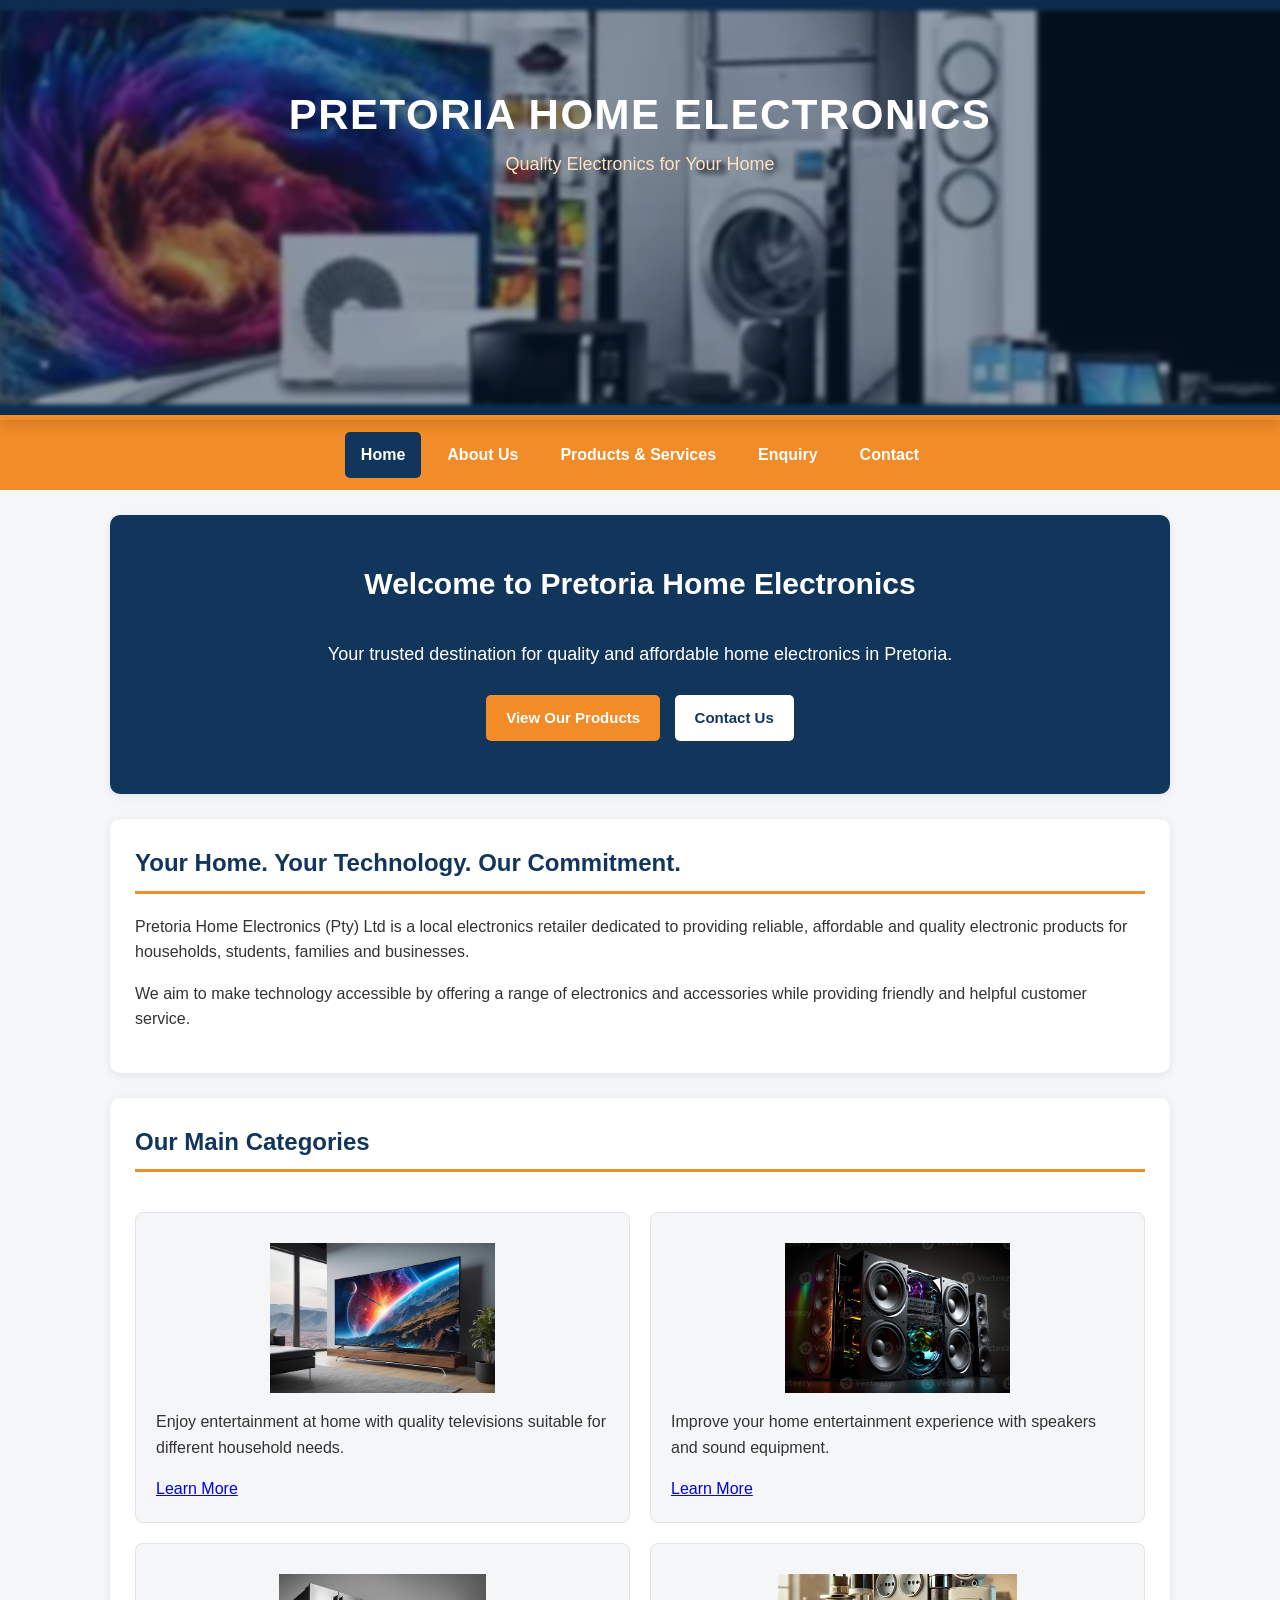
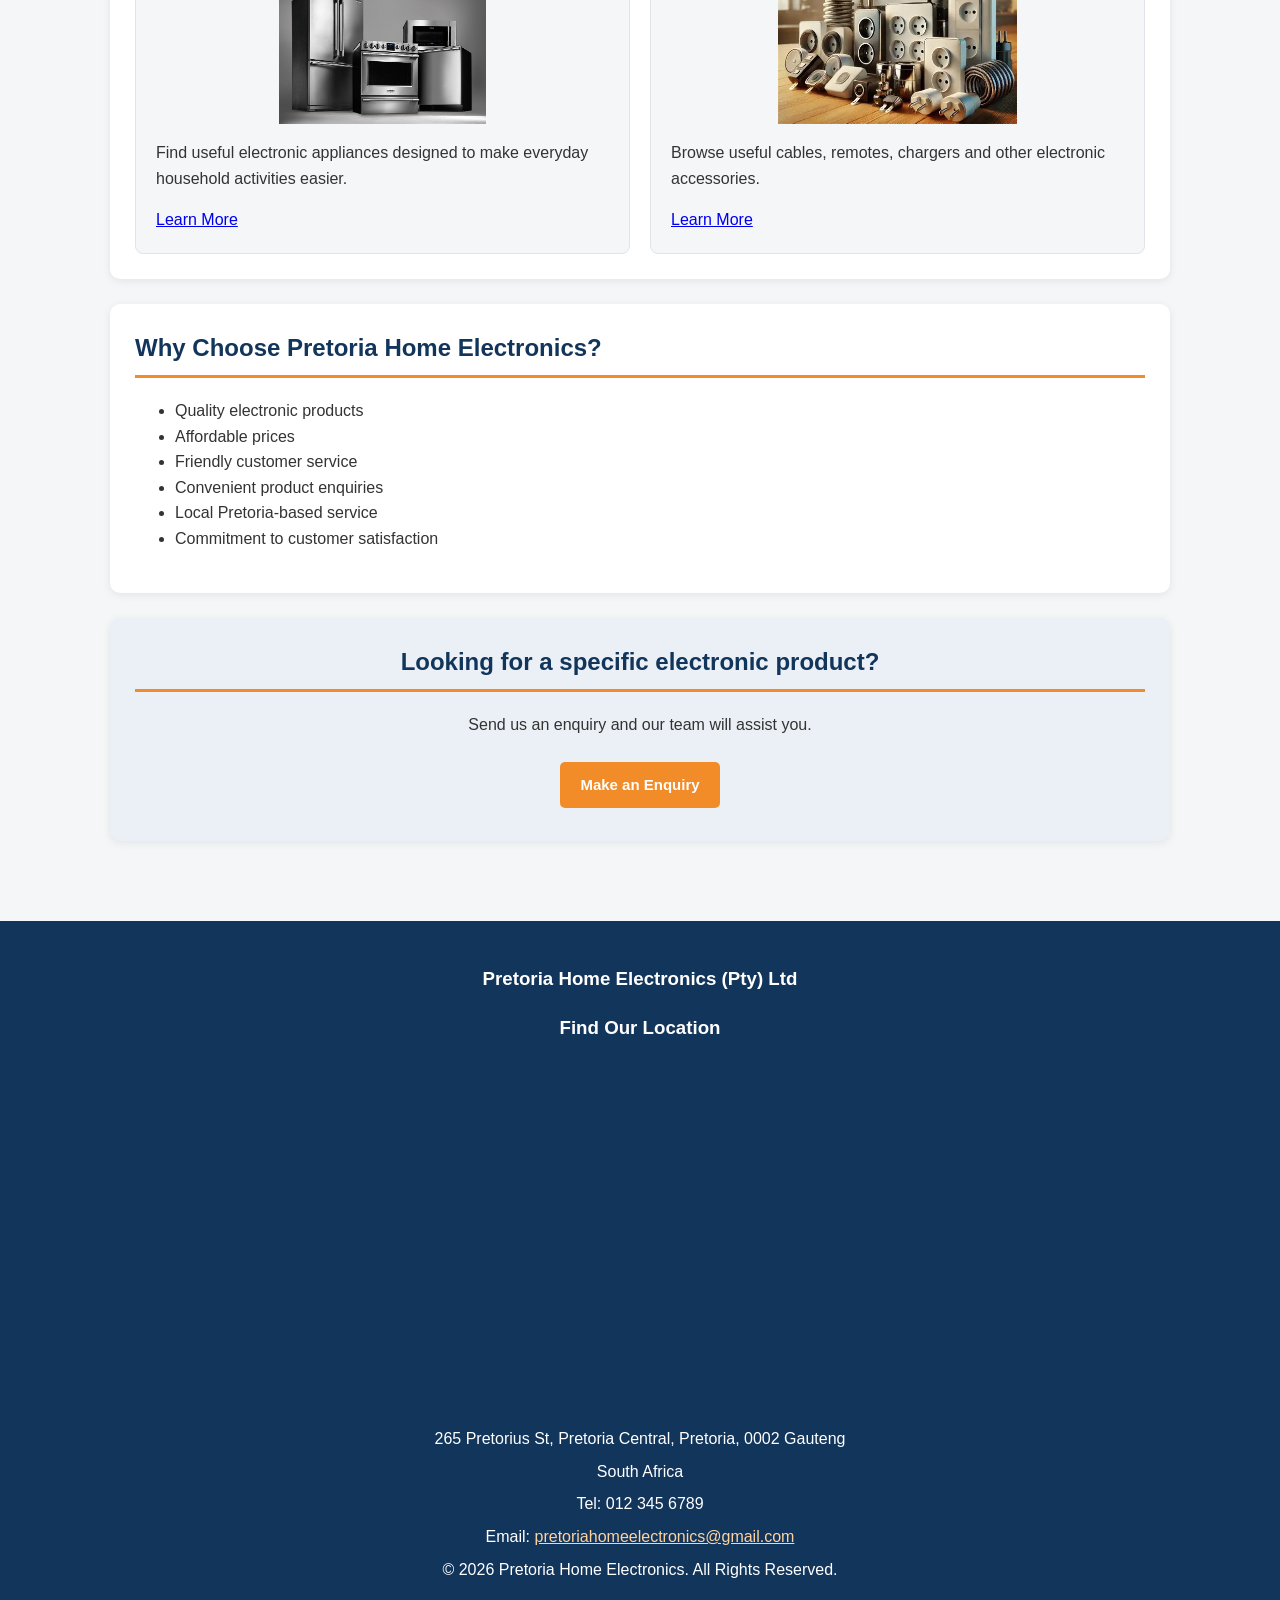
<file: index.html>
<!DOCTYPE html>
<html lang="en">
<head>
    <meta charset="UTF-8">
    <meta name="viewport" content="width=device-width, initial-scale=1.0">
    <meta name="description" content="Quality and affordable household electronics in Pretoria.">
    <title>Pretoria Home Electronics | Home</title>
    <link rel="stylesheet" href="Style.css">
    <script src="script.js" defer></script>
</head>
<body>

<a class="skip-link" href="#main-content">Skip to main content</a>

<header>
    <h1>Pretoria Home Electronics</h1>
    <p>Quality Electronics for Your Home</p>
</header>

<nav aria-label="Main navigation">
    <button class="menu-toggle" type="button" aria-expanded="false" aria-controls="main-menu">☰ Menu</button>
    <div class="nav-links" id="main-menu">
        <a href="index.html" aria-current="page">Home</a>
        <a href="About Us.html">About Us</a>
        <a href="Products and Services.html">Products &amp; Services</a>
        <a href="Enquiry.html">Enquiry</a>
        <a href="Contact.html">Contact</a>
    </div>
</nav>

<main id="main-content">

    <section class="welcome-section">
        <h2>Welcome to Pretoria Home Electronics</h2>
        <p>Your trusted destination for quality and affordable home electronics in Pretoria.</p>
        <a class="button-link" href="Products and Services.html">View Our Products</a>
        <a class="button-link secondary-button" href="Contact.html">Contact Us</a>
    </section>

    <section>
        <h2>Your Home. Your Technology. Our Commitment.</h2>
        <p>Pretoria Home Electronics (Pty) Ltd is a local electronics retailer dedicated to providing reliable, affordable and quality electronic products for households, students, families and businesses.</p>
        <p>We aim to make technology accessible by offering a range of electronics and accessories while providing friendly and helpful customer service.</p>
    </section>

    <section class="home-categories">
        <h2>Our Main Categories</h2>

        <article>
            <img src="Television.avif" alt="Television" width="300px" height="150px">
            <p>Enjoy entertainment at home with quality televisions suitable for different household needs.</p>
            <a href="Products and Services.html">Learn More</a>
        </article>

        <article>
            <img src="Sound System.jpg" alt="sound system" width="300px" height="150px">
            <p>Improve your home entertainment experience with speakers and sound equipment.</p>
            <a href="Products and Services.html">Learn More</a>
        </article>

        <article>
            <img src="Kitchen appliances.jpg" alt="kitchen appliances" width="300px" height="150px">
            <p>Find useful electronic appliances designed to make everyday household activities easier.</p>
            <a href="Products and Services.html">Learn More</a>
        </article>

        <article>
            <img src="Accessories.webp" alt="accessories" width="300px" height="150px">
            <p>Browse useful cables, remotes, chargers and other electronic accessories.</p>
            <a href="Products and Services.html">Learn More</a>
        </article>
    </section>

    <section>
        <h2>Why Choose Pretoria Home Electronics?</h2>
        <ul>
            <li>Quality electronic products</li>
            <li>Affordable prices</li>
            <li>Friendly customer service</li>
            <li>Convenient product enquiries</li>
            <li>Local Pretoria-based service</li>
            <li>Commitment to customer satisfaction</li>
        </ul>
    </section>

    <section class="call-to-action">
        <h2>Looking for a specific electronic product?</h2>
        <p>Send us an enquiry and our team will assist you.</p>
        <a class="button-link" href="Enquiry.html">Make an Enquiry</a>
    </section>

</main>

<footer>
    <h3>Pretoria Home Electronics (Pty) Ltd</h3>
    <h3>Find Our Location</h3>

<div class="map-container">
    <iframe
        src="https://maps.google.com/maps?q=265%20Pretorius%20St%2C%20Pretoria%20Central%2C%20Pretoria%2C%200002&t=&z=16&ie=UTF8&iwloc=&output=embed"
        width="100%"
        height="350"
        style="border:0;"
        allowfullscreen=""
        loading="lazy">
    </iframe>
</div>
    <p>265 Pretorius St, Pretoria Central, Pretoria, 0002 Gauteng</p>
    <p>South Africa</p>
    <p>Tel: 012 345 6789</p>
    <p>Email: <a href="mailto:pretoriahomeelectronics@gmail.com">pretoriahomeelectronics@gmail.com</a></p>
    <p>&copy; <span class="current-year">2026</span> Pretoria Home Electronics. All Rights Reserved.</p>
</footer>

</body>
</html>
</file>
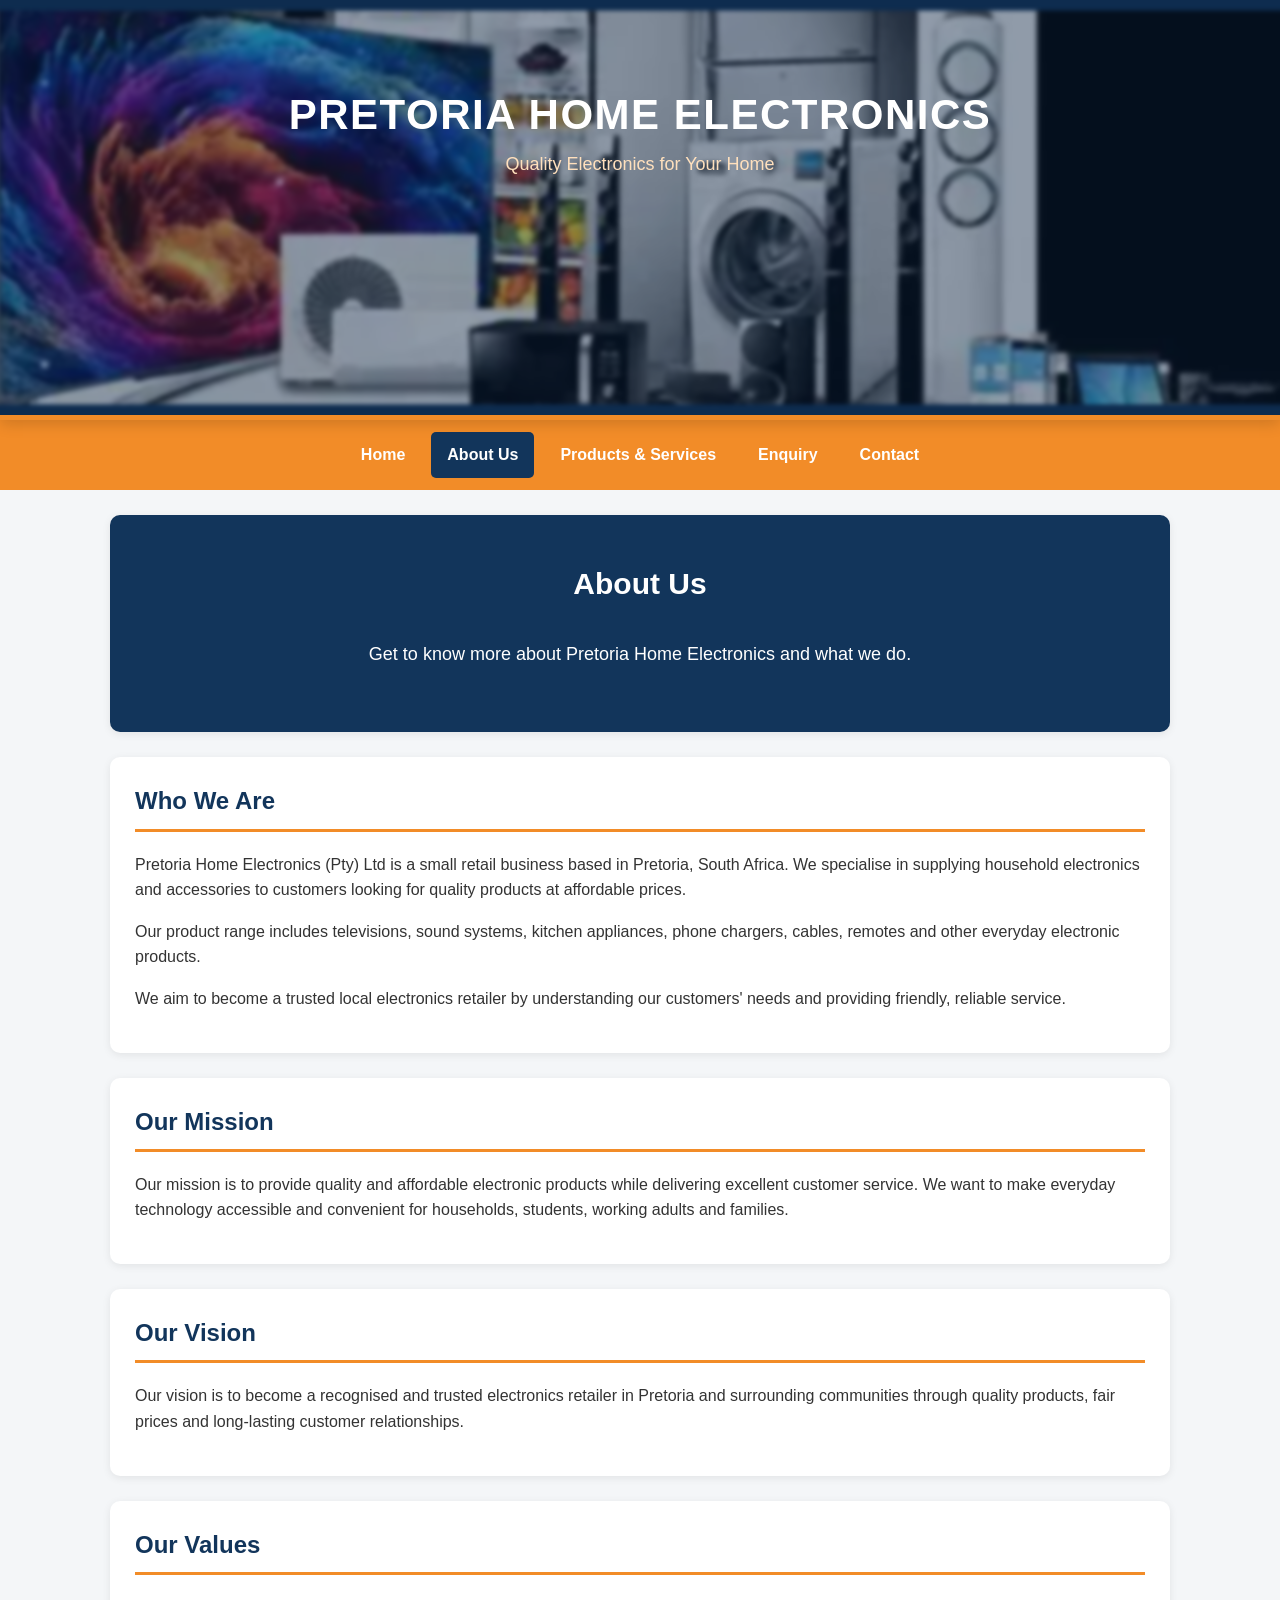
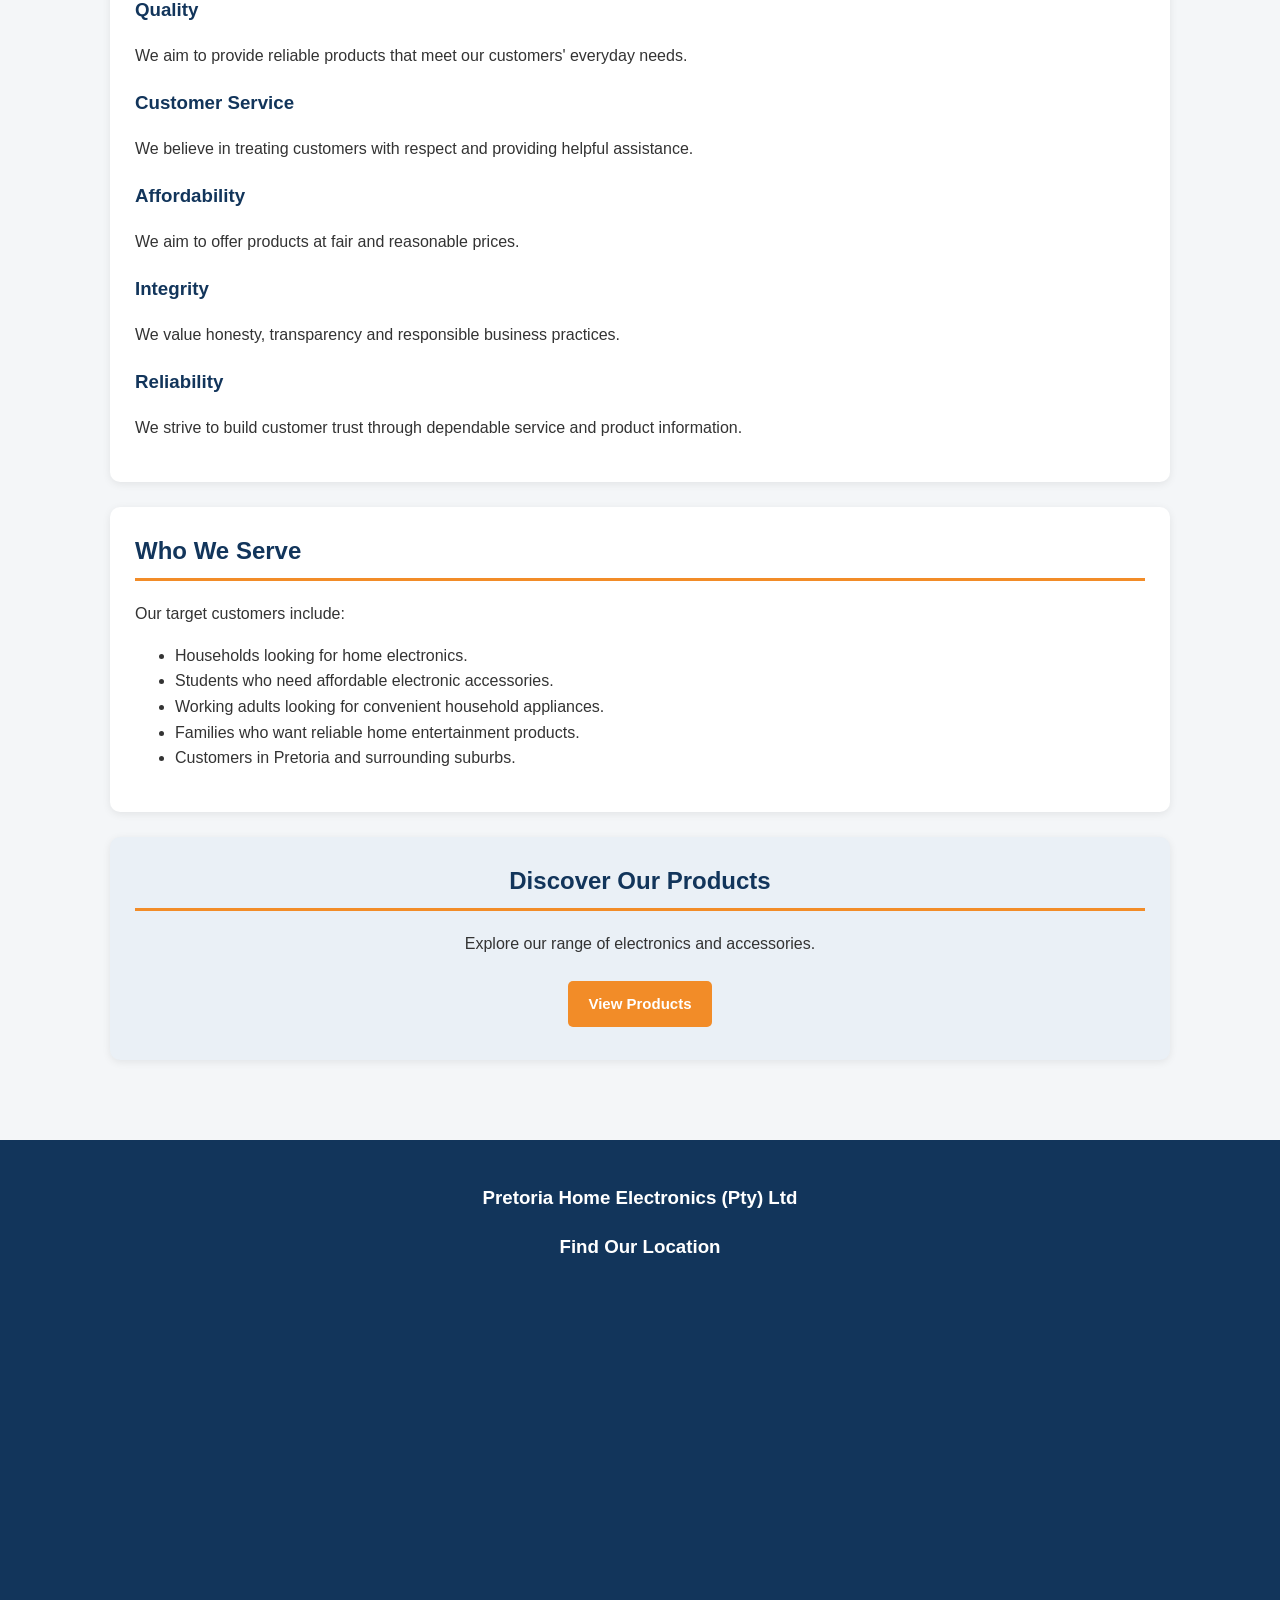
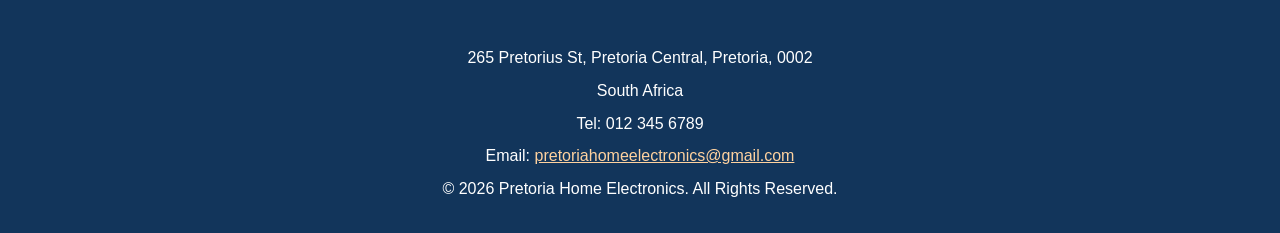
<file: About Us.html>
<!DOCTYPE html>
<html lang="en">
<head>
    <meta charset="UTF-8">
    <meta name="viewport" content="width=device-width, initial-scale=1.0">
    <meta name="description" content="Learn more about Pretoria Home Electronics, our history, mission and values.">
    <title>Pretoria Home Electronics | About Us</title>
    <link rel="stylesheet" href="Style.css">
    <script src="script.js" defer></script>
</head>
<body>

<a class="skip-link" href="#main-content">Skip to main content</a>

<header>
    <h1>Pretoria Home Electronics</h1>
    <p>Quality Electronics for Your Home</p>
</header>

<nav aria-label="Main navigation">
    <button class="menu-toggle" type="button" aria-expanded="false" aria-controls="main-menu">☰ Menu</button>
    <div class="nav-links" id="main-menu">
        <a href="index.html">Home</a>
        <a href="About Us.html" aria-current="page">About Us</a>
        <a href="Products and Services.html">Products &amp; Services</a>
        <a href="Enquiry.html">Enquiry</a>
        <a href="Contact.html">Contact</a>
    </div>
</nav>

<main id="main-content">

    <section class="welcome-section">
        <h2>About Us</h2>
        <p>Get to know more about Pretoria Home Electronics and what we do.</p>
    </section>

    <section>
        <h2>Who We Are</h2>
        <p>Pretoria Home Electronics (Pty) Ltd is a small retail business based in Pretoria, South Africa. We specialise in supplying household electronics and accessories to customers looking for quality products at affordable prices.</p>
        <p>Our product range includes televisions, sound systems, kitchen appliances, phone chargers, cables, remotes and other everyday electronic products.</p>
        <p>We aim to become a trusted local electronics retailer by understanding our customers' needs and providing friendly, reliable service.</p>
    </section>

    <section>
        <h2>Our Mission</h2>
        <p>Our mission is to provide quality and affordable electronic products while delivering excellent customer service. We want to make everyday technology accessible and convenient for households, students, working adults and families.</p>
    </section>

    <section>
        <h2>Our Vision</h2>
        <p>Our vision is to become a recognised and trusted electronics retailer in Pretoria and surrounding communities through quality products, fair prices and long-lasting customer relationships.</p>
    </section>

    <section>
        <h2>Our Values</h2>

        <article>
            <h3>Quality</h3>
            <p>We aim to provide reliable products that meet our customers' everyday needs.</p>
        </article>

        <article>
            <h3>Customer Service</h3>
            <p>We believe in treating customers with respect and providing helpful assistance.</p>
        </article>

        <article>
            <h3>Affordability</h3>
            <p>We aim to offer products at fair and reasonable prices.</p>
        </article>

        <article>
            <h3>Integrity</h3>
            <p>We value honesty, transparency and responsible business practices.</p>
        </article>

        <article>
            <h3>Reliability</h3>
            <p>We strive to build customer trust through dependable service and product information.</p>
        </article>
    </section>

    <section>
        <h2>Who We Serve</h2>
        <p>Our target customers include:</p>
        <ul>
            <li>Households looking for home electronics.</li>
            <li>Students who need affordable electronic accessories.</li>
            <li>Working adults looking for convenient household appliances.</li>
            <li>Families who want reliable home entertainment products.</li>
            <li>Customers in Pretoria and surrounding suburbs.</li>
        </ul>
    </section>

    <section class="call-to-action">
        <h2>Discover Our Products</h2>
        <p>Explore our range of electronics and accessories.</p>
        <a class="button-link" href="Products and Services.html">View Products</a>
    </section>

</main>

<footer>
    <h3>Pretoria Home Electronics (Pty) Ltd</h3>
    <h3>Find Our Location</h3>

<div class="map-container">
    <iframe
        src="https://maps.google.com/maps?q=265%20Pretorius%20St%2C%20Pretoria%20Central%2C%20Pretoria%2C%200002&t=&z=16&ie=UTF8&iwloc=&output=embed"
        width="100%"
        height="350"
        style="border:0;"
        allowfullscreen=""
        loading="lazy">
    </iframe>
</div>
    <p>265 Pretorius St, Pretoria Central, Pretoria, 0002</p>
    <p>South Africa</p>
    <p>Tel: 012 345 6789</p>
    <p>Email: <a href="mailto:pretoriahomeelectronics@gamil.com">pretoriahomeelectronics@gmail.com</a></p>
    <p>&copy; <span class="current-year">2026</span> Pretoria Home Electronics. All Rights Reserved.</p>
</footer>

</body>
</html>
</file>
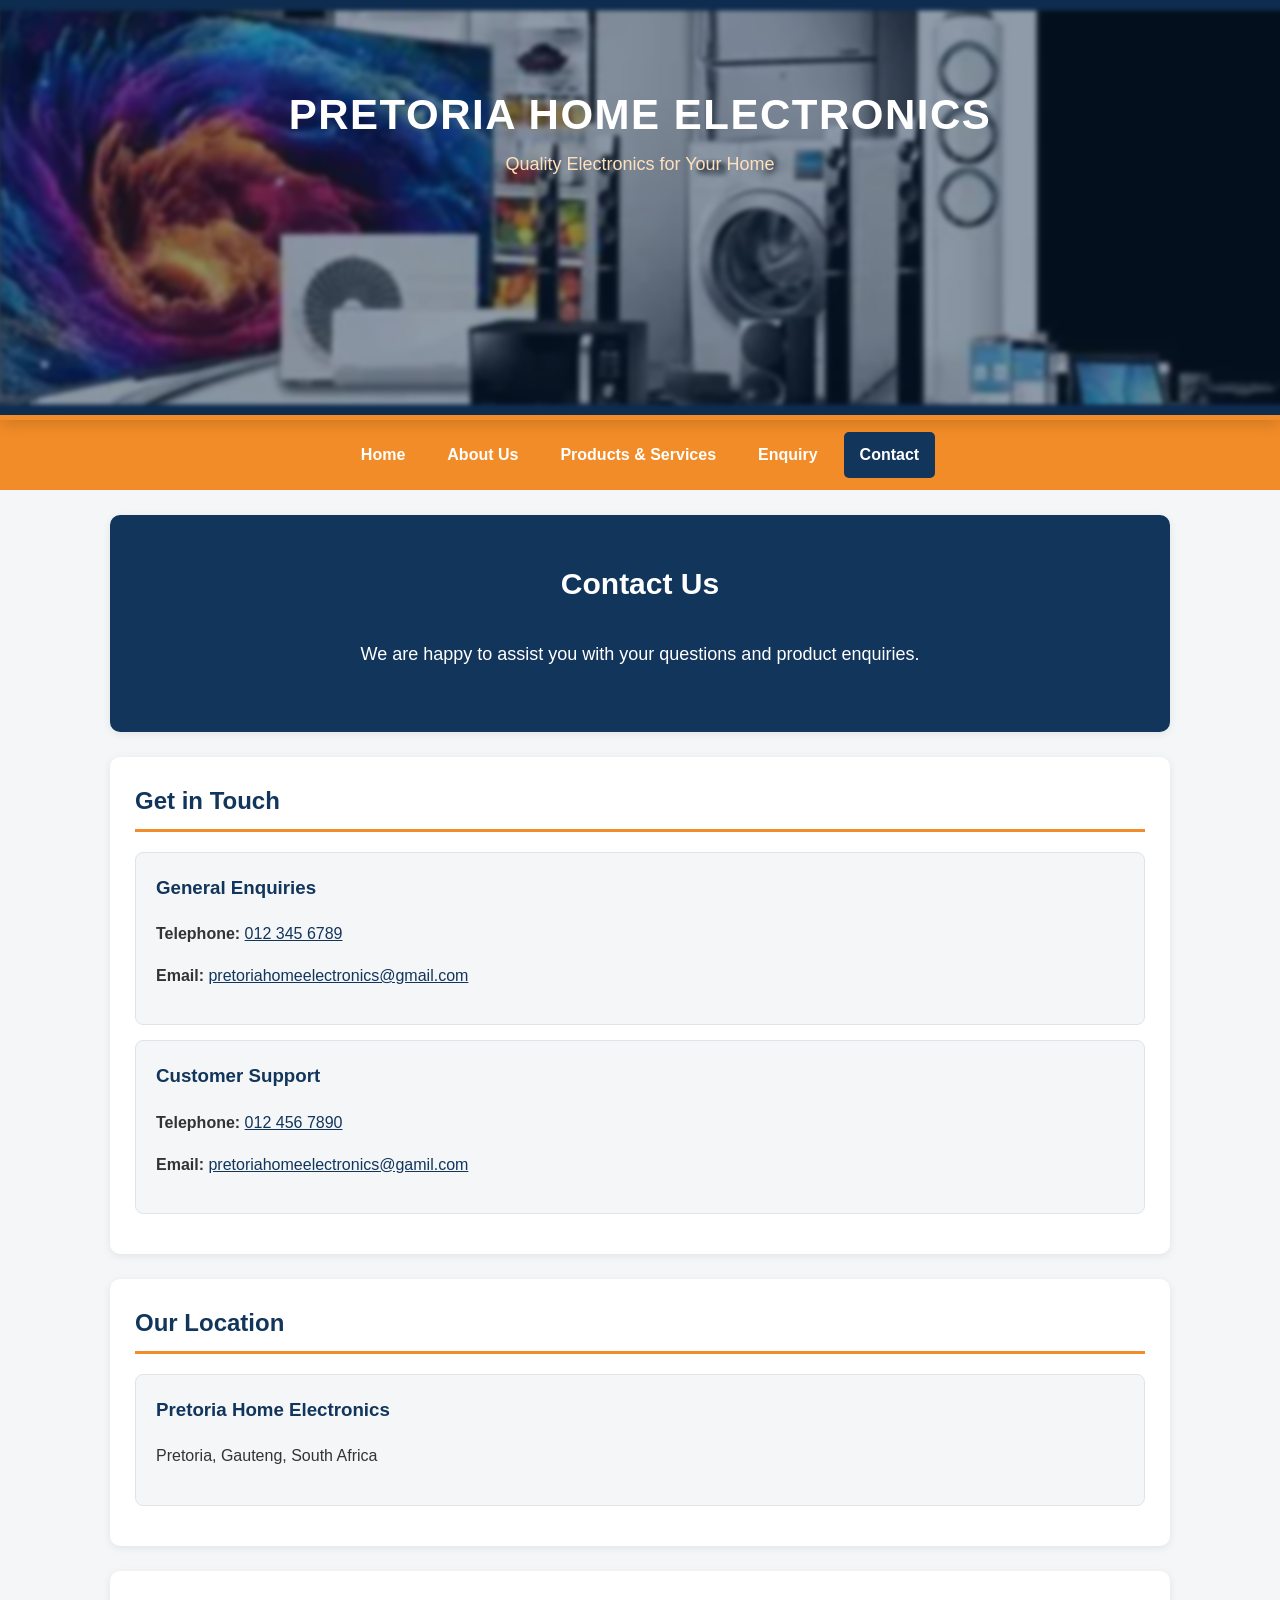
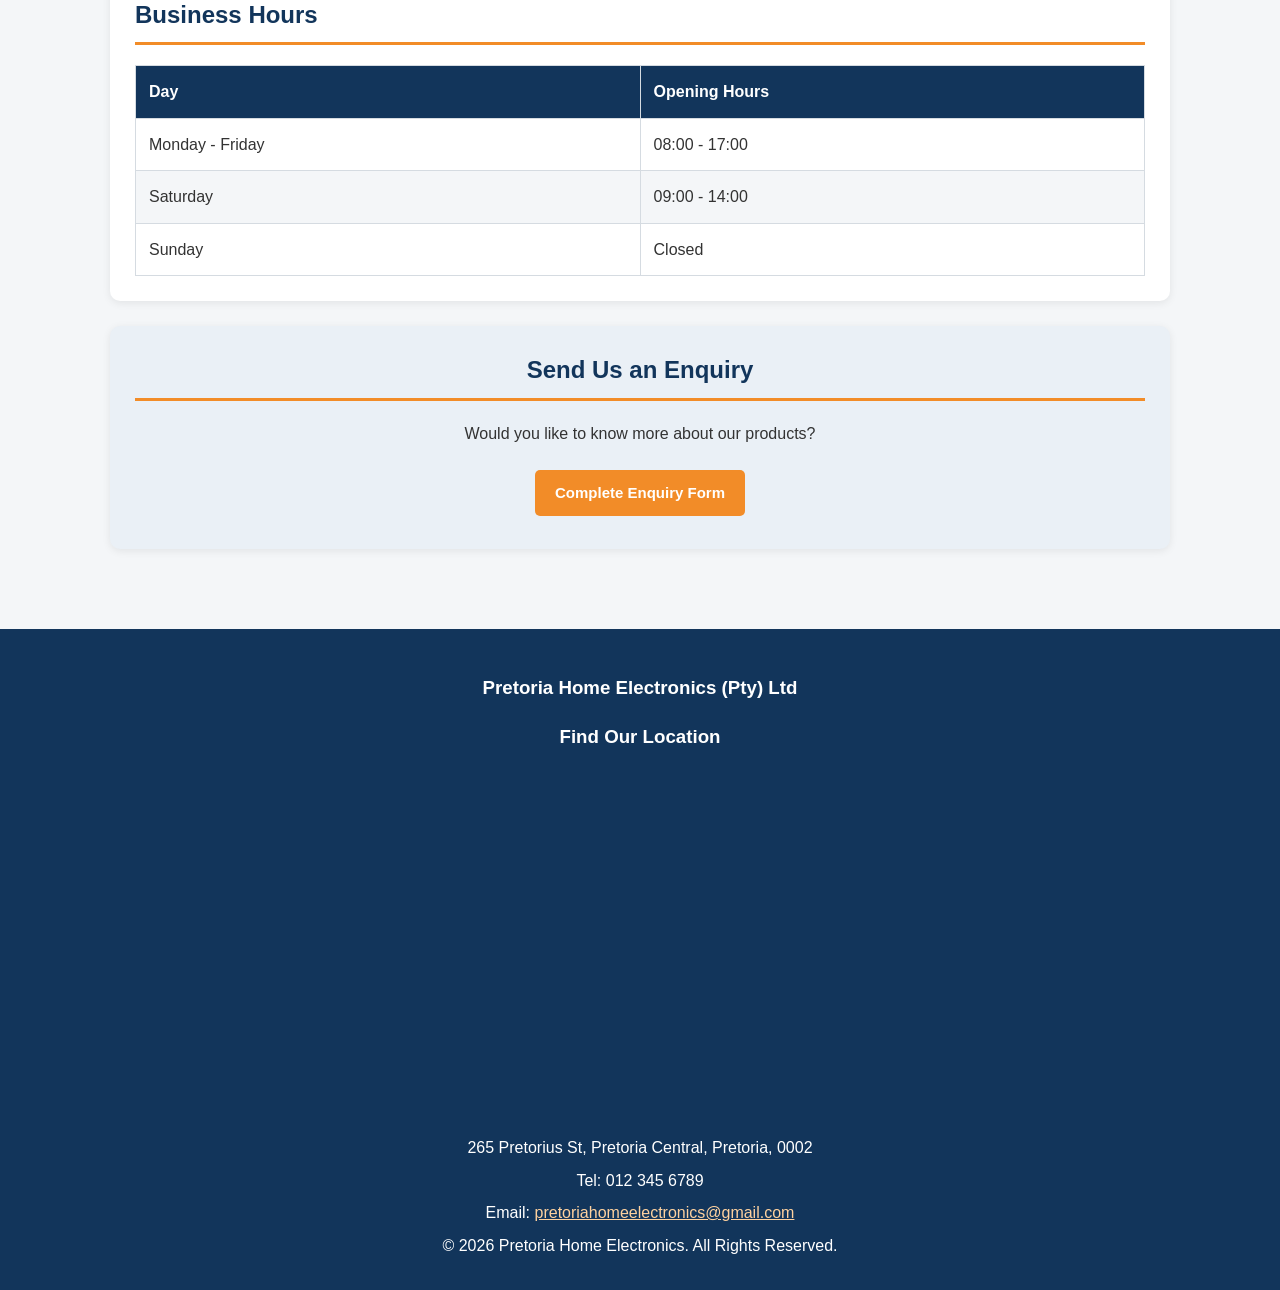
<file: Contact.html>
<!DOCTYPE html>
<html lang="en">
<head>
    <meta charset="UTF-8">
    <meta name="viewport" content="width=device-width, initial-scale=1.0">
    <meta name="description" content="Contact Pretoria Home Electronics for product enquiries and customer support.">
    <title>Pretoria Home Electronics | Contact</title>
    <link rel="stylesheet" href="Style.css">
    <script src="script.js" defer></script>
</head>
<body>

<a class="skip-link" href="#main-content">Skip to main content</a>

<header>
    <h1>Pretoria Home Electronics</h1>
    <p>Quality Electronics for Your Home</p>
</header>

<nav aria-label="Main navigation">
    <button class="menu-toggle" type="button" aria-expanded="false" aria-controls="main-menu">☰ Menu</button>
    <div class="nav-links" id="main-menu">
        <a href="index.html">Home</a>
        <a href="About Us.html">About Us</a>
        <a href="Products and Services.html">Products &amp; Services</a>
        <a href="Enquiry.html">Enquiry</a>
        <a href="Contact.html" aria-current="page">Contact</a>
    </div>
</nav>

<main id="main-content">

    <section class="welcome-section">
        <h2>Contact Us</h2>
        <p>We are happy to assist you with your questions and product enquiries.</p>
    </section>

    <section>
        <h2>Get in Touch</h2>

        <div class="contact-card">
            <h3>General Enquiries</h3>
            <p><strong>Telephone:</strong> <a href="tel:0123456789">012 345 6789</a></p>
            <p><strong>Email:</strong> <a href="mailto:pretoriahomeelectronics@gmail.com">pretoriahomeelectronics@gmail.com</a></p>
        </div>

        <div class="contact-card">
            <h3>Customer Support</h3>
            <p><strong>Telephone:</strong> <a href="tel:0124567890">012 456 7890</a></p>
            <p><strong>Email:</strong> <a href="mailto:pretoriahomeelectronics@gmail.com">pretoriahomeelectronics@gamil.com</a></p>
        </div>
    </section>

    <section>
        <h2>Our Location</h2>

        <div class="contact-card">
            <h3>Pretoria Home Electronics</h3>
            <p>Pretoria, Gauteng, South Africa</p>
        </div>
    </section>

    <section>
        <h2>Business Hours</h2>

        <table class="business-hours">
            <thead>
                <tr>
                    <th>Day</th>
                    <th>Opening Hours</th>
                </tr>
            </thead>
            <tbody>
                <tr>
                    <td>Monday - Friday</td>
                    <td>08:00 - 17:00</td>
                </tr>
                <tr>
                    <td>Saturday</td>
                    <td>09:00 - 14:00</td>
                </tr>
                <tr>
                    <td>Sunday</td>
                    <td>Closed</td>
                </tr>
            </tbody>
        </table>
    </section>

    <section class="call-to-action">
        <h2>Send Us an Enquiry</h2>
        <p>Would you like to know more about our products?</p>
        <a class="button-link" href="Enquiry.html">Complete Enquiry Form</a>
    </section>

</main>

<footer>
    <h3>Pretoria Home Electronics (Pty) Ltd</h3>
    <h3>Find Our Location</h3>

<div class="map-container">
    <iframe
        src="https://maps.google.com/maps?q=265%20Pretorius%20St%2C%20Pretoria%20Central%2C%20Pretoria%2C%200002&t=&z=16&ie=UTF8&iwloc=&output=embed"
        width="100%"
        height="350"
        style="border:0;"
        allowfullscreen=""
        loading="lazy">
    </iframe>
</div>
    <p>265 Pretorius St, Pretoria Central, Pretoria, 0002</p>
    <p>Tel: 012 345 6789</p>
    <p>Email: <a href="mailto:pretoriahomeelectronics@gmail.com">pretoriahomeelectronics@gmail.com</a></p>
    <p>&copy; <span class="current-year">2026</span> Pretoria Home Electronics. All Rights Reserved.</p>
</footer>

</body>
</html>
</file>
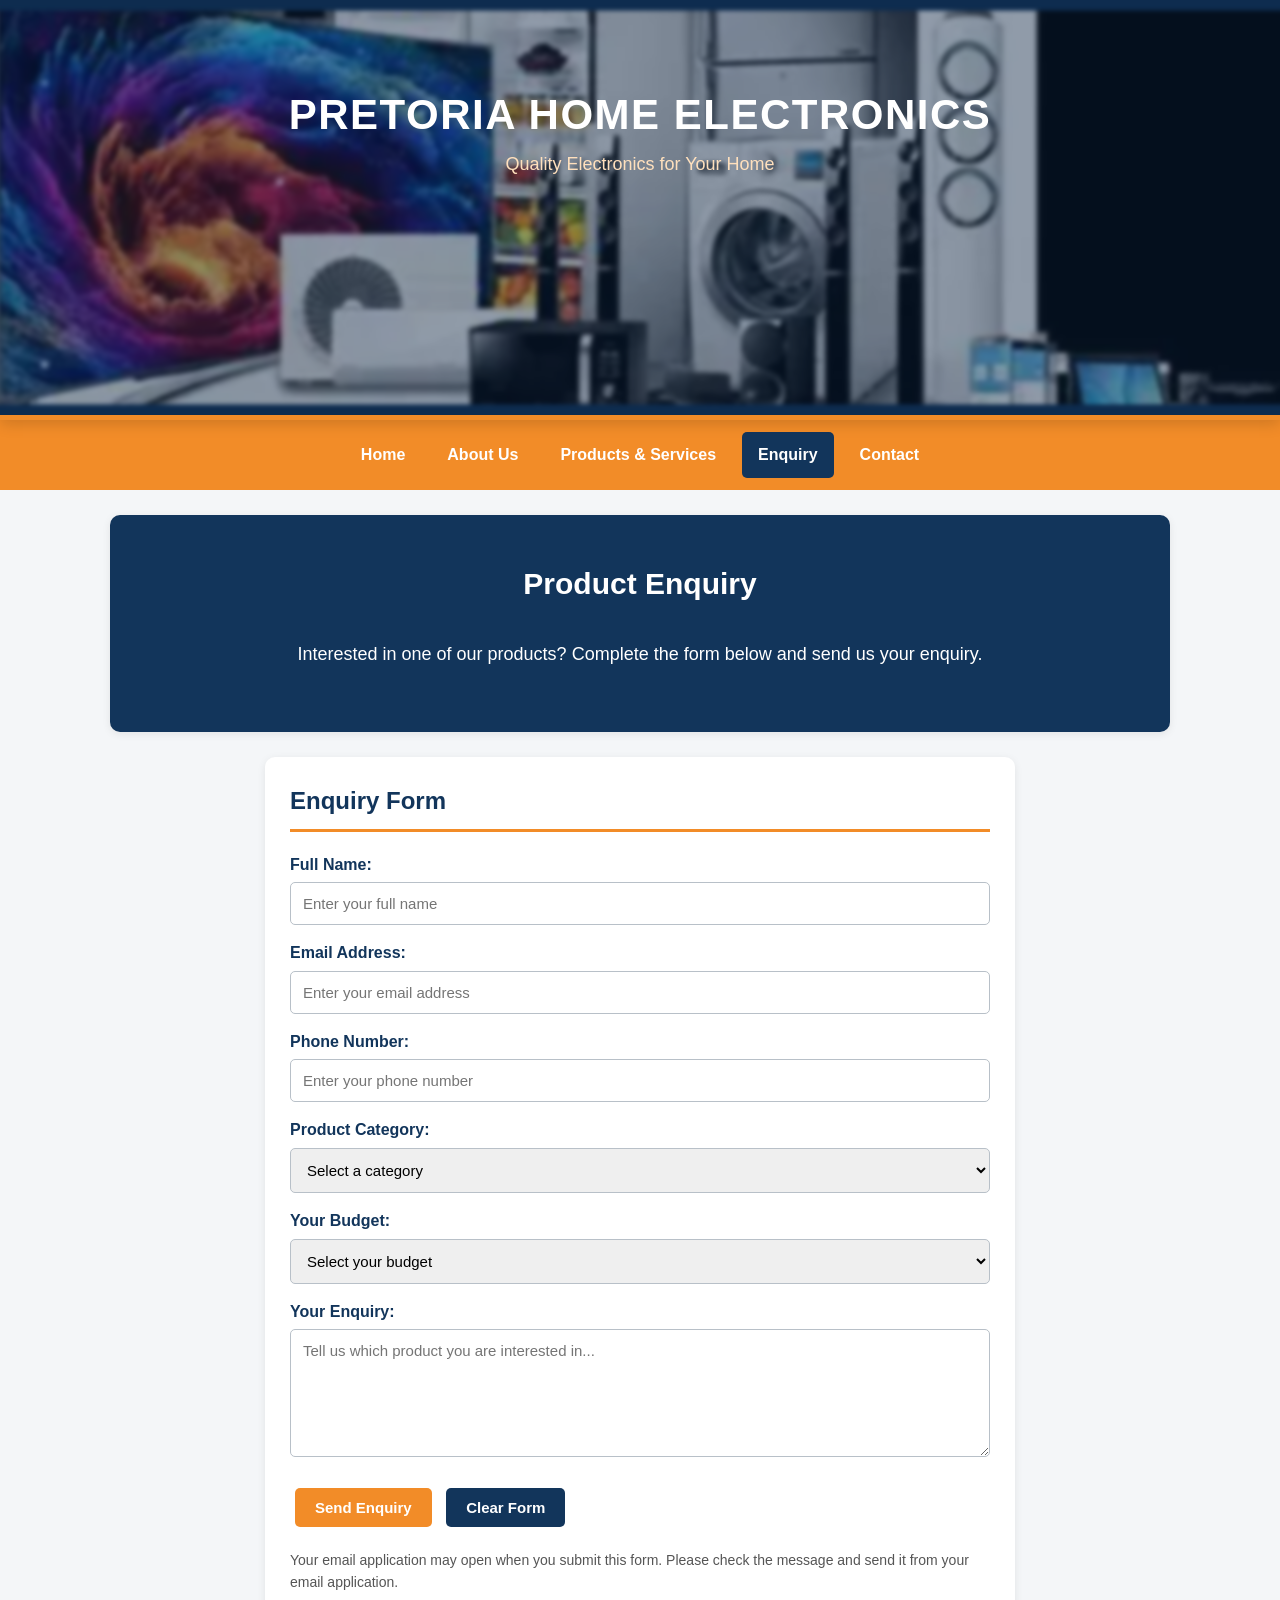
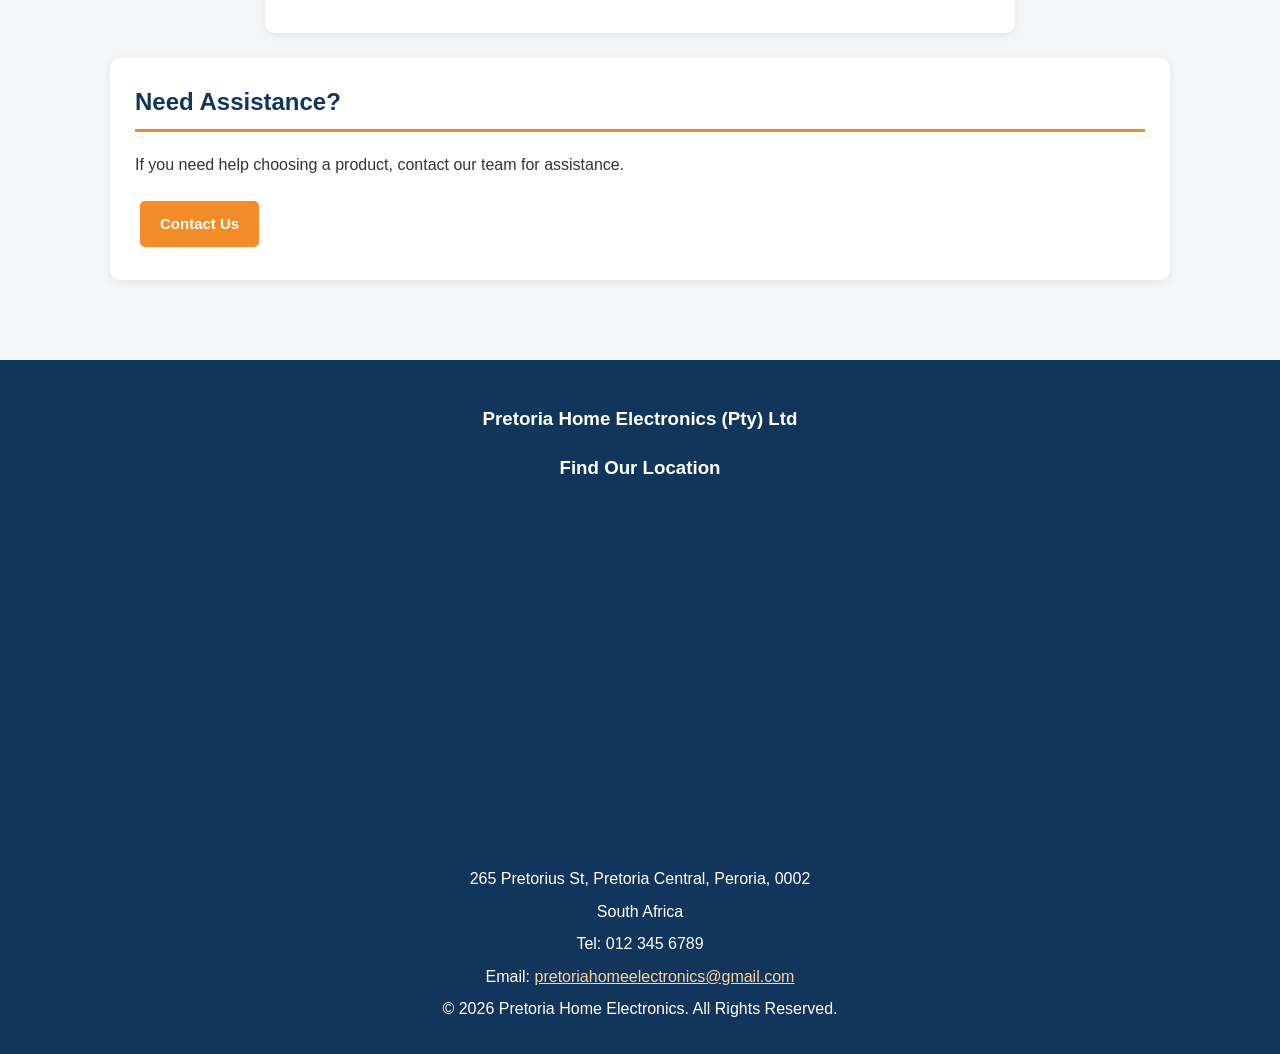
<file: Enquiry.html>
<!DOCTYPE html>
<html lang="en">
<head>
    <meta charset="UTF-8">
    <meta name="viewport" content="width=device-width, initial-scale=1.0">
    <meta name="description" content="Send a product enquiry to Pretoria Home Electronics.">
    <title>Pretoria Home Electronics | Enquiry</title>
    <link rel="stylesheet" href="Style.css">
    <script src="script.js" defer></script>
</head>
<body>

<a class="skip-link" href="#main-content">Skip to main content</a>

<header>
    <h1>Pretoria Home Electronics</h1>
    <p>Quality Electronics for Your Home</p>
</header>

<nav aria-label="Main navigation">
    <button class="menu-toggle" type="button" aria-expanded="false" aria-controls="main-menu">☰ Menu</button>
    <div class="nav-links" id="main-menu">
        <a href="index.html">Home</a>
        <a href="About Us.html">About Us</a>
        <a href="Products and Services.html">Products &amp; Services</a>
        <a href="Enquiry.html" aria-current="page">Enquiry</a>
        <a href="Contact.html">Contact</a>
    </div>
</nav>

<main id="main-content">

    <section class="welcome-section">
        <h2>Product Enquiry</h2>
        <p>Interested in one of our products? Complete the form below and send us your enquiry.</p>
    </section>

    <section class="form-section">
        <h2>Enquiry Form</h2>

        <form id="enquiry-form"
              action="mailto:info@pretoriahomeelectronics.co.za"
              method="post"
              enctype="text/plain">

            <label for="full-name">Full Name:</label>
            <input type="text" id="full-name" name="Full Name"
                   placeholder="Enter your full name" required>

            <label for="email">Email Address:</label>
            <input type="email" id="email" name="Email"
                   placeholder="Enter your email address" required>

            <label for="phone">Phone Number:</label>
            <input type="tel" id="phone" name="Phone"
                   placeholder="Enter your phone number"
                   pattern="[0-9+() -]{7,20}" required>

            <label for="category">Product Category:</label>
            <select id="category" name="Product Category" required>
                <option value="">Select a category</option>
                <option value="Televisions">Televisions</option>
                <option value="Sound Systems">Sound Systems</option>
                <option value="Kitchen Appliances">Kitchen Appliances</option>
                <option value="Accessories">Accessories</option>
                <option value="Other">Other</option>
            </select>

            <label for="budget">Your Budget:</label>
            <select id="budget" name="Budget" required>
                <option value="">Select your budget</option>
                <option value="Under R1000">Under R1000</option>
                <option value="R1000-R3000">R1000 - R3000</option>
                <option value="R3000-R5000">R3000 - R5000</option>
                <option value="Above R5000">Above R5000</option>
            </select>

            <label for="message">Your Enquiry:</label>
            <textarea id="message" name="Message" rows="6"
                      placeholder="Tell us which product you are interested in..."
                      required></textarea>

            <div class="form-buttons">
                <button type="submit" class="submit-button">Send Enquiry</button>
                <button type="reset" class="reset-button">Clear Form</button>
            </div>

        </form>

        <p class="form-note">
            Your email application may open when you submit this form.
            Please check the message and send it from your email application.
        </p>
    </section>

    <section>
        <h2>Need Assistance?</h2>
        <p>If you need help choosing a product, contact our team for assistance.</p>
        <a class="button-link" href="Contact.html">Contact Us</a>
    </section>

</main>

<footer>
    <h3>Pretoria Home Electronics (Pty) Ltd</h3>
    <h3>Find Our Location</h3>

<div class="map-container">
    <iframe
        src="https://maps.google.com/maps?q=265%20Pretorius%20St%2C%20Pretoria%20Central%2C%20Pretoria%2C%200002&t=&z=16&ie=UTF8&iwloc=&output=embed"
        width="100%"
        height="350"
        style="border:0;"
        allowfullscreen=""
        loading="lazy">
    </iframe>
</div>
    <p>265 Pretorius St, Pretoria Central, Peroria, 0002</p>
    <p>South Africa</p>
    <p>Tel: 012 345 6789</p>
    <p>Email: <a href="mailto:pretoriahomeelectronics@gmail.com">pretoriahomeelectronics@gmail.com</a></p>
    <p>&copy; <span class="current-year">2026</span> Pretoria Home Electronics. All Rights Reserved.</p>
</footer>

</body>
</html>
</file>
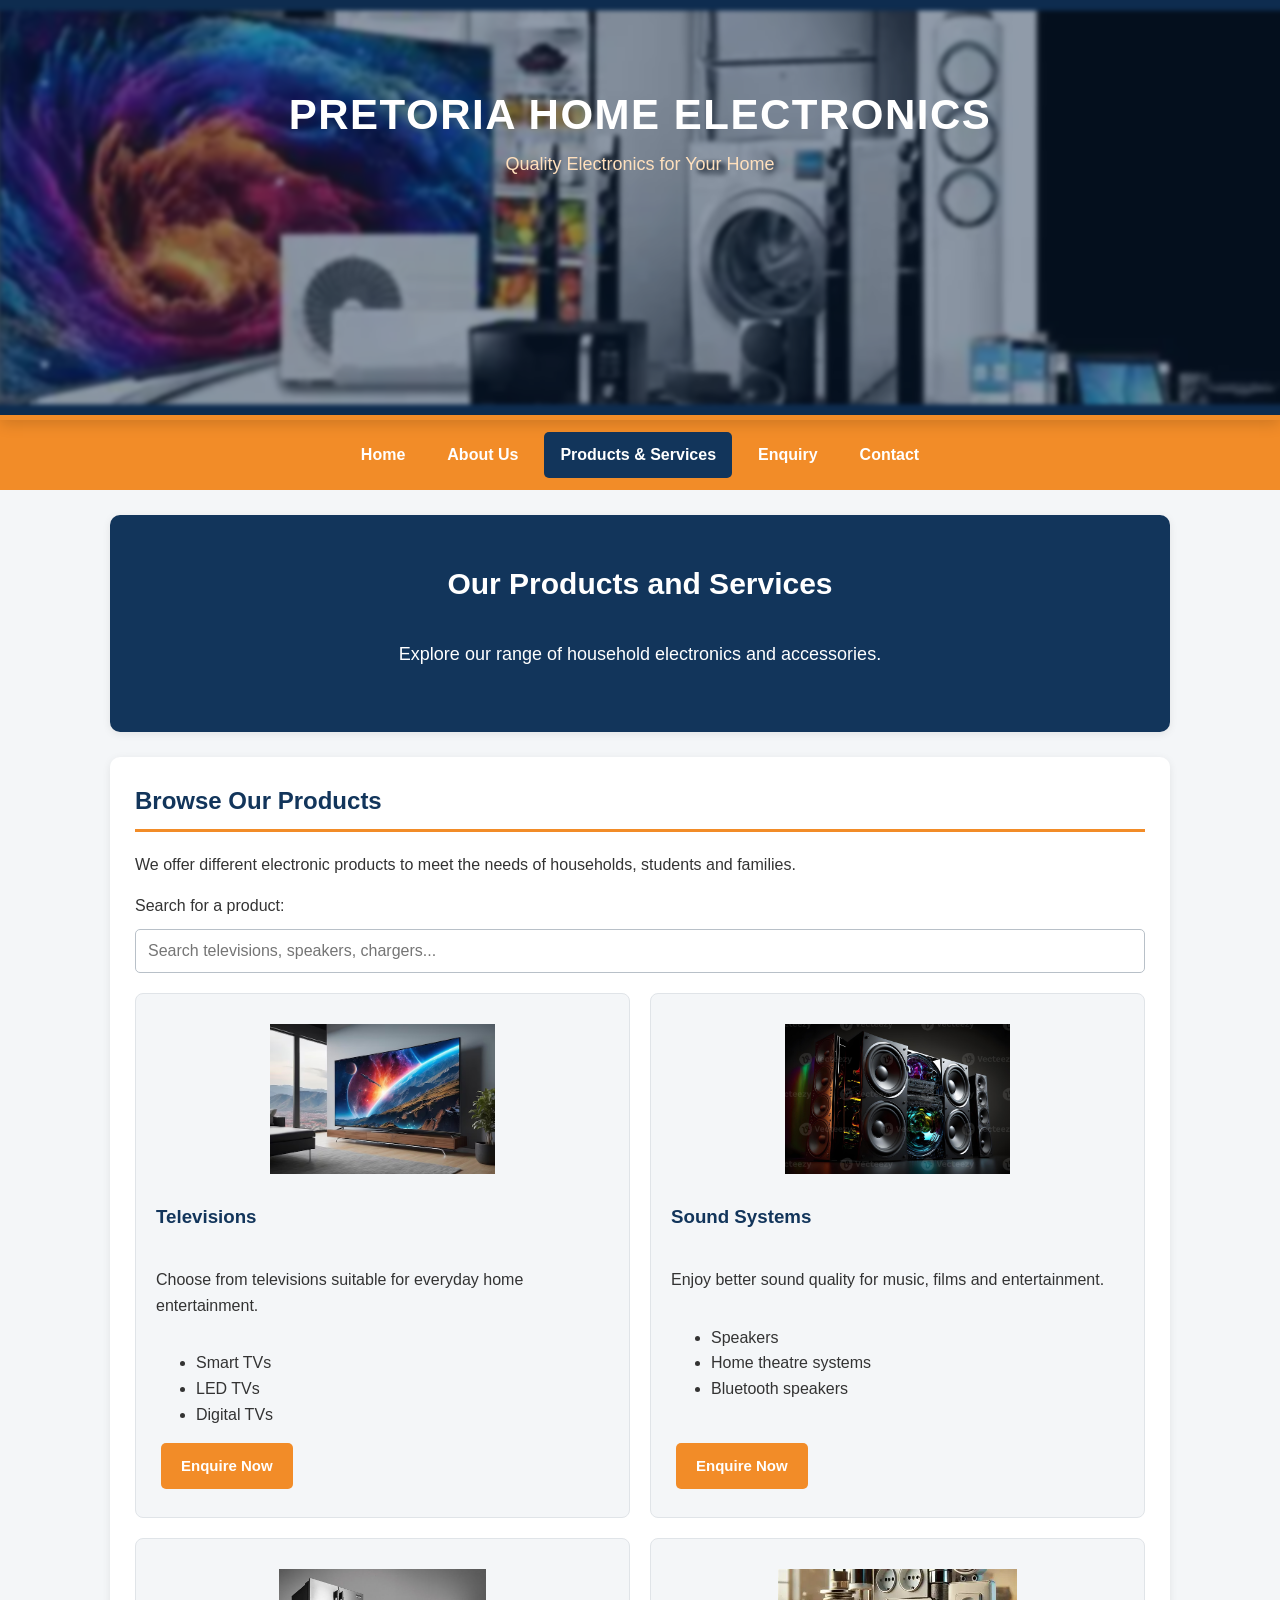
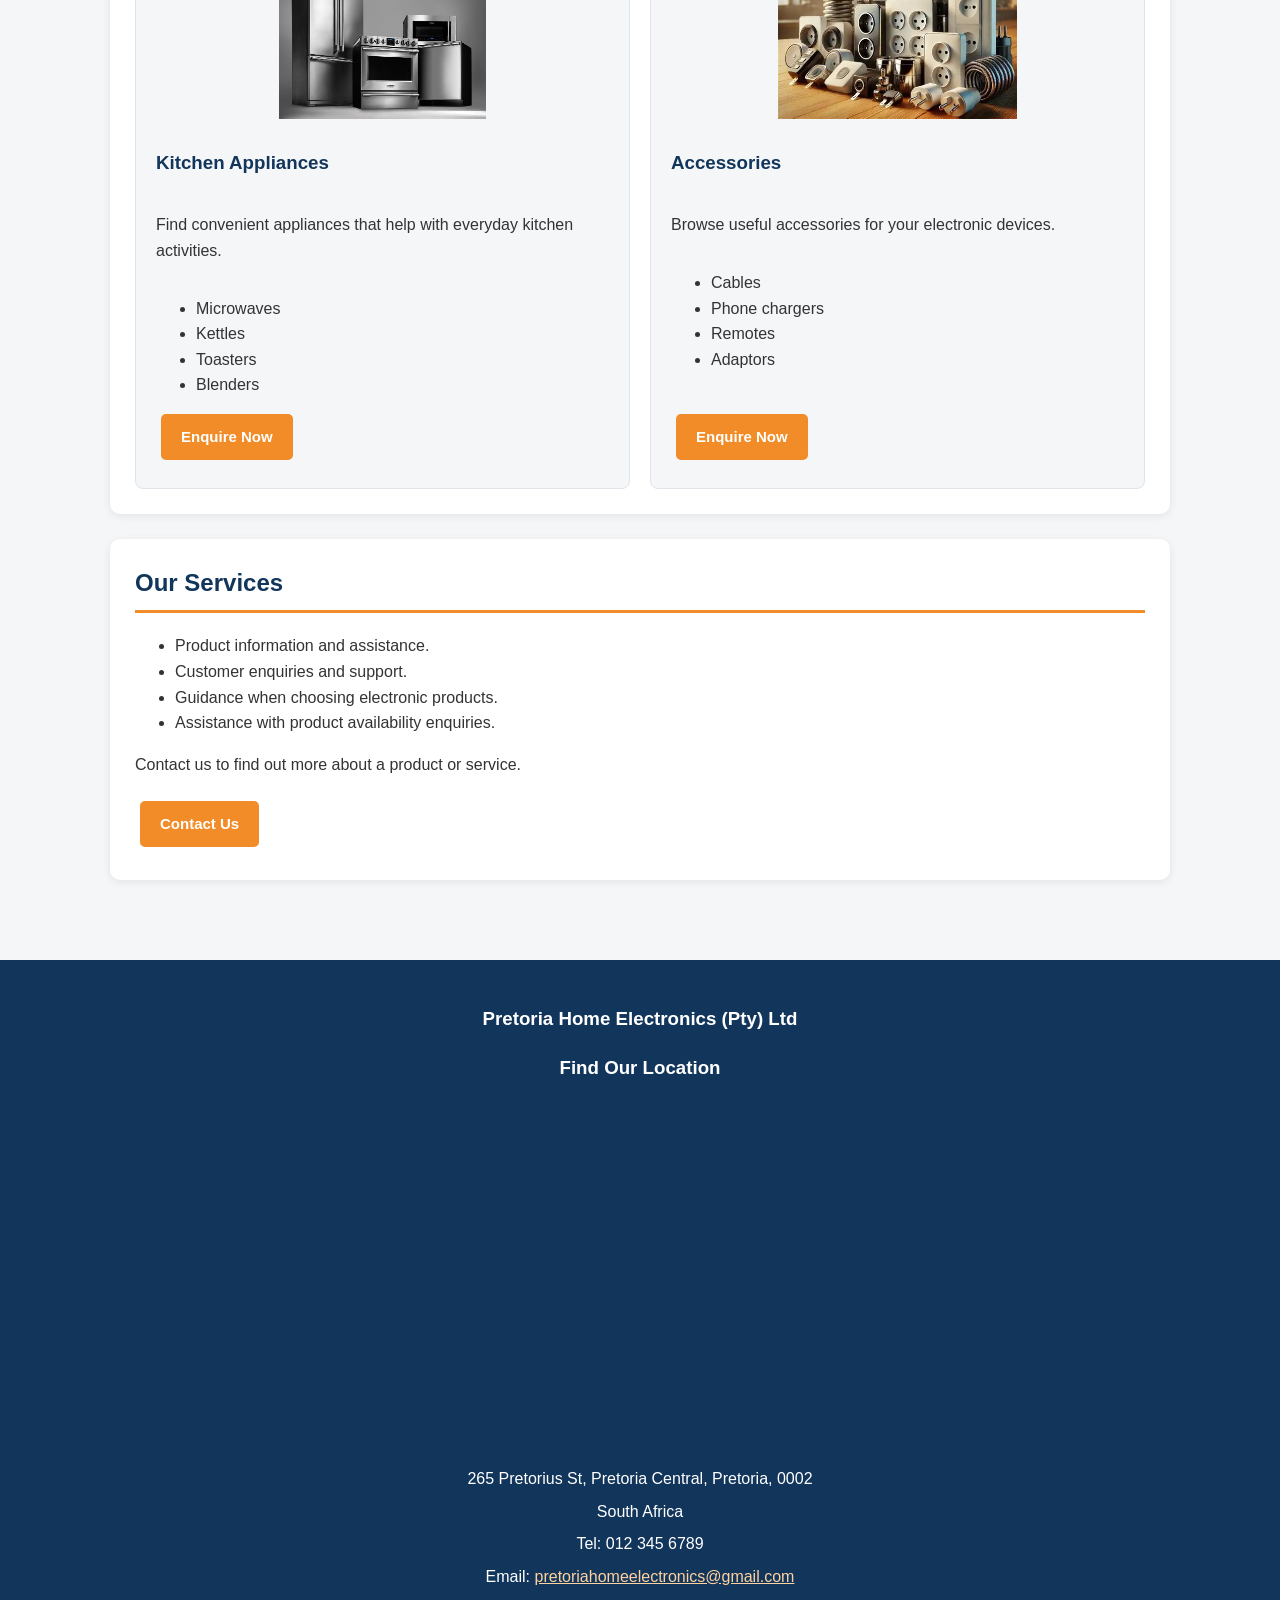
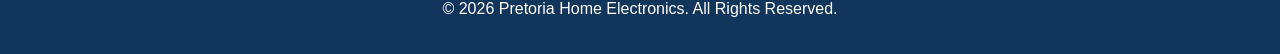
<file: Products and Services.html>
<!DOCTYPE html>
<html lang="en">
<head>
    <meta charset="UTF-8">
    <meta name="viewport" content="width=device-width, initial-scale=1.0">
    <meta name="description" content="Explore televisions, sound systems, kitchen appliances and accessories at Pretoria Home Electronics.">
    <title>Pretoria Home Electronics | Products and Services</title>
    <link rel="stylesheet" href="Style.css">
    <script src="script.js" defer></script>
</head>
<body>

<a class="skip-link" href="#main-content">Skip to main content</a>

<header>
    <h1>Pretoria Home Electronics</h1>
    <p>Quality Electronics for Your Home</p>
</header>

<nav aria-label="Main navigation">
    <button class="menu-toggle" type="button" aria-expanded="false" aria-controls="main-menu">☰ Menu</button>
    <div class="nav-links" id="main-menu">
        <a href="index.html">Home</a>
        <a href="About Us.html">About Us</a>
        <a href="Products and Services.html" aria-current="page">Products &amp; Services</a>
        <a href="Enquiry.html">Enquiry</a>
        <a href="Contact.html">Contact</a>
    </div>
</nav>

<main id="main-content">

    <section class="welcome-section">
        <h2>Our Products and Services</h2>
        <p>Explore our range of household electronics and accessories.</p>
    </section>

    <section>
        <h2>Browse Our Products</h2>
        <p>We offer different electronic products to meet the needs of households, students and families.</p>

        <label for="product-search">Search for a product:</label>
        <input type="search" id="product-search" placeholder="Search televisions, speakers, chargers...">

        <p id="search-message" aria-live="polite"></p>

        <div class="product-grid" id="product-grid">

            <article class="product-card" data-product="televisions smart led digital tv">
                <img src="Television.avif" alt="Television illustration" width="300" height="150">
                <h3>Televisions</h3>
                <p>Choose from televisions suitable for everyday home entertainment.</p>
                <ul>
                    <li>Smart TVs</li>
                    <li>LED TVs</li>
                    <li>Digital TVs</li>
                </ul>
                <a class="button-link" href="Enquiry.html?category=Televisions">Enquire Now</a>
            </article>

            <article class="product-card" data-product="sound systems speakers home theatre bluetooth">
                <img src="Sound System.jpg" alt="Sound system illustration" width="300" height="150">
                <h3>Sound Systems</h3>
                <p>Enjoy better sound quality for music, films and entertainment.</p>
                <ul>
                    <li>Speakers</li>
                    <li>Home theatre systems</li>
                    <li>Bluetooth speakers</li>
                </ul>
                <a class="button-link" href="Enquiry.html?category=Sound%20Systems">Enquire Now</a>
            </article>

            <article class="product-card" data-product="kitchen appliances microwaves kettles toasters blenders">
                <img src="Kitchen appliances.jpg" alt="Kitchen appliances illustration" width="300" height="150">
                <h3>Kitchen Appliances</h3>
                <p>Find convenient appliances that help with everyday kitchen activities.</p>
                <ul>
                    <li>Microwaves</li>
                    <li>Kettles</li>
                    <li>Toasters</li>
                    <li>Blenders</li>
                </ul>
                <a class="button-link" href="Enquiry.html?category=Kitchen%20Appliances">Enquire Now</a>
            </article>

            <article class="product-card" data-product="accessories cables chargers remotes adaptors">
                <img src="Accessories.webp" alt="Electronic accessories illustration" width="300" height="150">
                <h3>Accessories</h3>
                <p>Browse useful accessories for your electronic devices.</p>
                <ul>
                    <li>Cables</li>
                    <li>Phone chargers</li>
                    <li>Remotes</li>
                    <li>Adaptors</li>
                </ul>
                <a class="button-link" href="Enquiry.html?category=Accessories">Enquire Now</a>
            </article>

        </div>
    </section>

    <section>
        <h2>Our Services</h2>
        <ul>
            <li>Product information and assistance.</li>
            <li>Customer enquiries and support.</li>
            <li>Guidance when choosing electronic products.</li>
            <li>Assistance with product availability enquiries.</li>
        </ul>
        <p>Contact us to find out more about a product or service.</p>
        <a class="button-link" href="Contact.html">Contact Us</a>
    </section>

</main>

<footer>
    <h3>Pretoria Home Electronics (Pty) Ltd</h3>
    <h3>Find Our Location</h3>

<div class="map-container">
    <iframe
        src="https://maps.google.com/maps?q=265%20Pretorius%20St%2C%20Pretoria%20Central%2C%20Pretoria%2C%200002&t=&z=16&ie=UTF8&iwloc=&output=embed"
        width="100%"
        height="350"
        style="border:0;"
        allowfullscreen=""
        loading="lazy">
    </iframe>
</div>
    <p>265 Pretorius St, Pretoria Central, Pretoria, 0002</p>
    <p>South Africa</p>
    <p>Tel: 012 345 6789</p>
    <p>Email: <a href="mailto:pretoriahomeelectronics@gmail.com">pretoriahomeelectronics@gmail.com</a></p>
    <p>&copy; <span class="current-year">2026</span> Pretoria Home Electronics. All Rights Reserved.</p>
</footer>

</body>
</html>
</file>
<file: Style.css>
/* GENERAL WEBSITE STYLING */

* {
    box-sizing: border-box;
}

html {
    scroll-behavior: smooth;
}

body {
    margin: 0;
    padding: 0;
    font-family: Arial, Helvetica, sans-serif;
    background-color: #f4f6f8;
    color: #333333;
    line-height: 1.6;
}

/* HEADER */

header {
    position: relative;
    isolation: isolate;
    overflow: hidden;
    background-color: #12355b;
    color: white;
    text-align: center;
    min-height: 420px;
    padding: 90px 20px;
    border-bottom: 5px solid #f28c28;
    box-shadow: 0 4px 14px rgba(0, 0, 0, 0.15);
}

/* Blurred background picture */
header::before {
    content: "";
    position: absolute;
    inset: 20px;
    background-image: url("home electronics.webp");
    background-size: cover;
    background-position: center;
    filter: blur(2px);
    transform: scale(1.05);
    z-index: -2;
}

/* Dark overlay behind the writing */
header::after {
    content: "";
    position: absolute;
    inset: 0;
    background: rgba(11, 35, 64, 0.45);
    z-index: -1;
}

header h1 {
    position: relative;
    margin: 0;
    font-size: 42px;
    line-height: 1.2;
    letter-spacing: 1.5px;
    text-transform: uppercase;
    color: white;
}

header p {
    position: relative;
    margin: 10px 0 0;
    color: #ffe0bd;
    font-size: 18px;
}

/* NAVIGATION */

nav {
    background-color: #f28c28;
    padding: 12px;
    text-align: center;
}

.nav-links {
    display: flex;
    justify-content: center;
    flex-wrap: wrap;
    gap: 10px;
}

.nav-links a {
    color: white;
    text-decoration: none;
    font-weight: bold;
    padding: 10px 16px;
    border-radius: 5px;
    transition: background-color 0.3s;
}

.nav-links a:hover,
.nav-links a:focus,
.nav-links a[aria-current="page"] {
    background-color: #12355b;
    color: white;
}

.menu-toggle {
    display: none;
    background-color: #12355b;
    color: white;
    border: none;
    padding: 10px 15px;
    font-size: 16px;
    border-radius: 5px;
    cursor: pointer;
}

/* MAIN CONTENT */

main {
    max-width: 1100px;
    margin: auto;
    padding: 25px 20px;
}

section {
    background-color: white;
    margin-bottom: 25px;
    padding: 25px;
    border-radius: 10px;
    box-shadow: 0 2px 8px rgba(0, 0, 0, 0.08);
}

section h2 {
    color: #12355b;
    margin-top: 0;
    border-bottom: 3px solid #f28c28;
    padding-bottom: 8px;
}

h3 {
    color: #12355b;
}

/* WELCOME SECTION */

.welcome-section {
    background-color: #12355b;
    color: white;
    text-align: center;
    padding: 45px 25px;
}

.welcome-section h2 {
    color: white;
    border-bottom: none;
    font-size: 30px;
}

.welcome-section p {
    font-size: 18px;
}

/* BUTTONS */

.button-link,
.submit-button,
.reset-button {
    display: inline-block;
    background-color: #f28c28;
    color: white;
    text-decoration: none;
    padding: 11px 20px;
    margin: 8px 5px;
    border: none;
    border-radius: 5px;
    font-size: 15px;
    font-weight: bold;
    cursor: pointer;
    transition: background-color 0.3s;
}

.button-link:hover,
.submit-button:hover {
    background-color: #d96f0b;
}

.secondary-button {
    background-color: white;
    color: #12355b;
}

.secondary-button:hover {
    background-color: #e9edf2;
}

/* PRODUCT CATEGORIES */

.home-categories,
.product-grid {
    display: grid;
    grid-template-columns: repeat(2, minmax(0, 1fr));
    gap: 20px;
}

.home-categories h2 {
    grid-column: 1 / -1;
}

.home-categories article,
.product-card,
.contact-card {
    background-color: #f4f6f8;
    padding: 20px;
    border-radius: 8px;
    border: 1px solid #e0e4e8;
}

.home-categories article img,
.product-card img {
    display: block;
    width: 100%;
    max-width: 300px;
    height: 150px;
    object-fit: contain;
    margin: 10px auto;
}

.product-card {
    display: flex;
    flex-direction: column;
}

.product-card .button-link {
    align-self: flex-start;
    margin-top: auto;
}

/* SEARCH FIELD */

#product-search {
    display: block;
    width: 100%;
    padding: 12px;
    margin: 10px 0 20px;
    border: 1px solid #b8c0c8;
    border-radius: 5px;
    font-size: 16px;
}

#search-message {
    color: #12355b;
    font-weight: bold;
}

/* FORMS */

.form-section {
    max-width: 750px;
    margin-left: auto;
    margin-right: auto;
}

form label {
    display: block;
    margin-top: 15px;
    margin-bottom: 5px;
    font-weight: bold;
    color: #12355b;
}

form input,
form select,
form textarea {
    width: 100%;
    padding: 12px;
    border: 1px solid #b8c0c8;
    border-radius: 5px;
    font-size: 15px;
    font-family: Arial, Helvetica, sans-serif;
}

form input:focus,
form select:focus,
form textarea:focus,
#product-search:focus {
    outline: 2px solid #f28c28;
    border-color: #12355b;
}

form textarea {
    resize: vertical;
}

.form-buttons {
    margin-top: 15px;
}

.reset-button {
    background-color: #12355b;
}

.reset-button:hover {
    background-color: #244d78;
}

.form-note {
    color: #555555;
    font-size: 14px;
}

/* CONTACT DETAILS */

.contact-card {
    margin-bottom: 15px;
}

.contact-card h3 {
    margin-top: 0;
}

.contact-card a {
    color: #12355b;
}

/* BUSINESS HOURS TABLE */

.business-hours {
    width: 100%;
    border-collapse: collapse;
    margin-top: 15px;
}

.business-hours th,
.business-hours td {
    padding: 13px;
    border: 1px solid #d5dbe1;
    text-align: left;
}

.business-hours th {
    background-color: #12355b;
    color: white;
}

.business-hours tr:nth-child(even) {
    background-color: #f4f6f8;
}

/* CALL TO ACTION */

.call-to-action {
    text-align: center;
    background-color: #eaf0f6;
}

/* SKIP LINK */

.skip-link {
    position: absolute;
    left: -9999px;
    top: 10px;
    background-color: white;
    color: #12355b;
    padding: 10px;
    z-index: 100;
}

.skip-link:focus {
    left: 10px;
}

/* FOOTER */

footer {
    background-color: #12355b;
    color: white;
    text-align: center;
    padding: 25px 15px;
    margin-top: 30px;
}

footer h3 {
    color: white;
}

footer a {
    color: #ffd29f;
}

footer p {
    margin: 7px 0;
}

/* RESPONSIVE DESIGN FOR TABLETS AND MOBILE PHONES */

@media screen and (max-width: 768px) {

    header h1 {
        font-size: 25px;
    }

    .menu-toggle {
        display: inline-block;
    }

    .nav-links {
        display: none;
        flex-direction: column;
        margin-top: 10px;
    }

    .nav-links.open {
        display: flex;
    }

    .nav-links a {
        display: block;
    }

    .home-categories,
    .product-grid {
        grid-template-columns: 1fr;
    }

    main {
        padding: 15px 10px;
    }

    section {
        padding: 18px;
    }

    .welcome-section h2 {
        font-size: 24px;
    }

    .business-hours th,
    .business-hours td {
        padding: 9px;
        font-size: 14px;
    }
}

/* SMALL MOBILE PHONES */

@media screen and (max-width: 400px) {

    header h1 {
        font-size: 21px;
    }

    .welcome-section p {
        font-size: 16px;
    }

    .button-link {
        display: block;
        text-align: center;
    }
}

.footer-map {
    width: 100%;
    max-width: 600px;
    margin: 20px auto;
    text-align: center;
}

.footer-map h4 {
    color: white;
    margin-bottom: 10px;
}

.footer-map iframe {
    width: 100%;
    height: 200px;
    border: 0;
    border-radius: 8px;
}

/* Website banner on every page */
.hero {
    background-image: url("home electronics.webp");
    background-size: cover;
    background-position: center;
    background-repeat: no-repeat;
    min-height: 350px;
    display: flex;
    justify-content: center;
    align-items: center;
    text-align: center;
    position: relative;
    padding: 30px;
}
</file>
